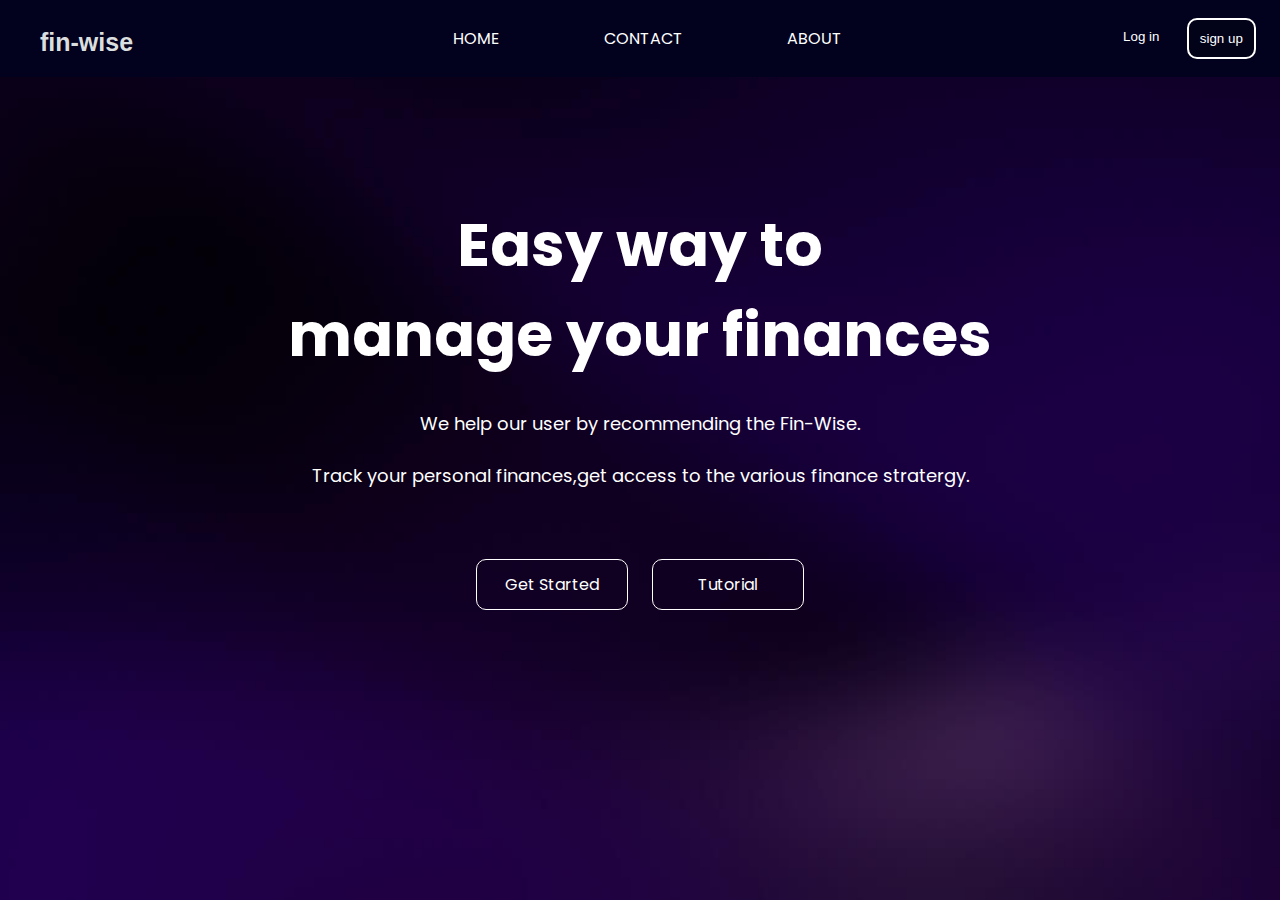
<file: index.html>
<!DOCTYPE html>
<html>
    <head>
        <title>
          Home Page
        </title>
        <meta name="viewport" content="width=device-width, intitial-scale-1.0">
        <link rel="stylesheet" href="style.css">
        <link rel="stylesheet" href="https://fonts.googleapis.com/icon?family=Material+Icons">
    </head>
    <body>
        <nav class="navbar">
            <ul class="nav">
                <div class="logo">
                    fin-wise
                </div>
                <li class="items">
                    <a class="items-menu active " onclick="toggleActive(this)"  href="index.html">HOME</a>
                    <a class="items-menu " onclick="toggleActive(this)"  href="contact.html">CONTACT</a>
                    <a class="items-menu " onclick="toggleActive(this)"  href="about.html">ABOUT</a>
                </li>
                <div class="buttons">
                    <a href="login.html">
                        <button class="button_login">
                            Log in
                        </button>
                    </a>
                    <a href="signup.html">
                        <button class="button_signup">
                            sign up 
                        </button>
                    </a>
                </div>
            </ul>
        </nav>
        <section id="banner">
                <div class="banner-text">
                    <h1>
                        Easy way to <br>manage your finances
                    </h1>
                    <p>We help our user by recommending the Fin-Wise. </p>
                    <br>
                    <p>Track your personal finances,get access to the various finance stratergy.</p>
                    <div class="banner-button">
                        <a href="signup.html"><span></span>Get Started</a>
                        <a href="#"><span></span>Tutorial</a>
                    </div>
                </div>
        </section>
        <script src="script.js"></script>
    </body>
</html>
</file>
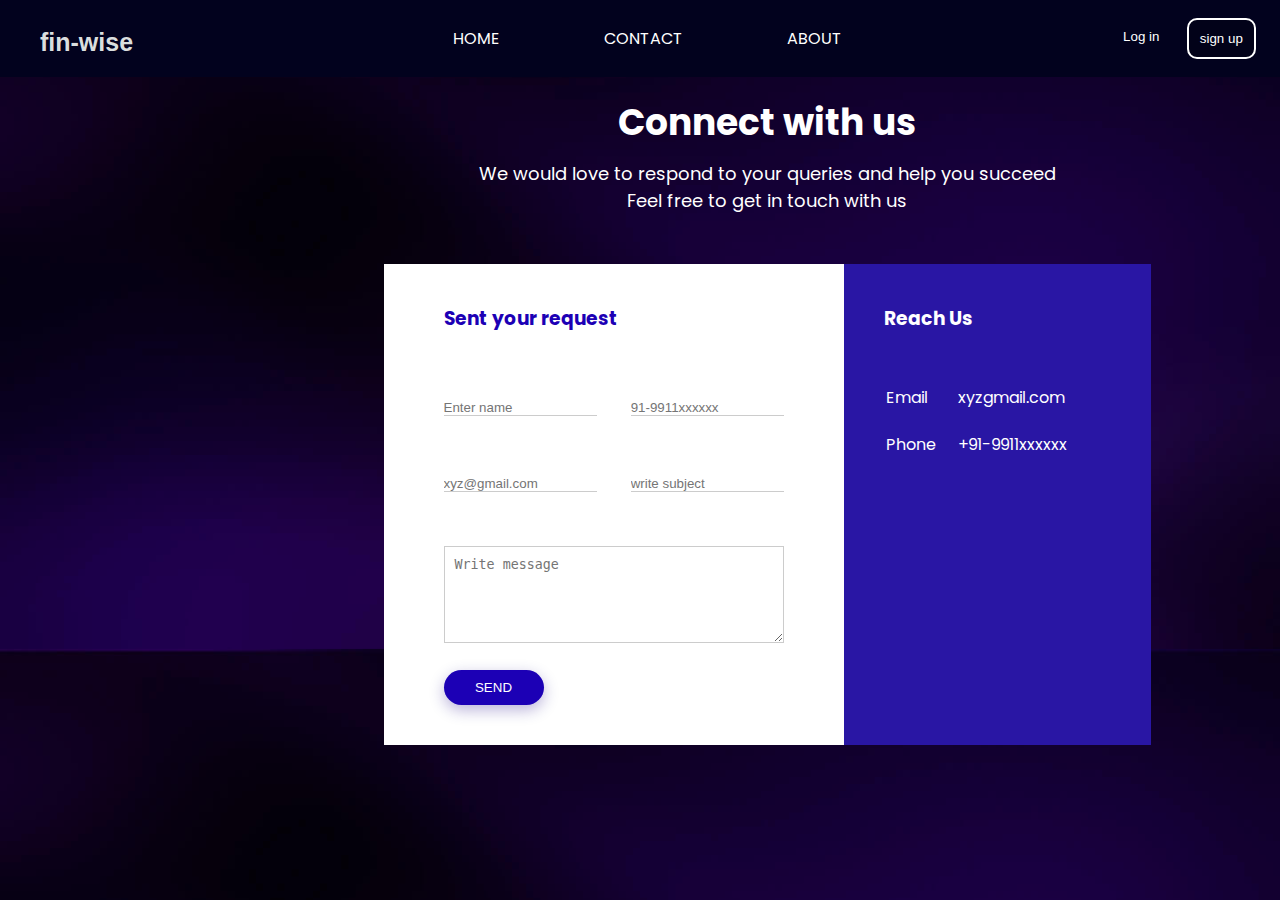
<file: contact.html>
<!DOCTYPE html>
<html>

<head>
    <title>
        Contact Us | Fin-wise
    </title>
    <link rel="stylesheet" href="style.css">
    <link rel="stylesheet" href="contact_style.css">
    <link rel="preconnect" href="https://fonts.googleapis.com">
</head>

<body>
    <nav class="navbar">
        <ul class="nav">
            <div class="logo">
                fin-wise
            </div>
            <li class="items">
                <a class="items-menu  " onclick="toggleActive(this)" href="index.html">HOME</a>
                <a class="items-menu active " onclick="toggleActive(this)" href="contact.html">CONTACT</a>
                <a class="items-menu " onclick="toggleActive(this)" href="about.html">ABOUT</a>
            </li>
            <div class="buttons">
                <a href="login.html">
                    <button class="button_login">
                        Log in
                    </button>
                </a>
                <a href="signup.html">
                    <button class="button_signup">
                        sign up
                    </button>
                </a>
            </div>
        </ul>
    </nav>
    <div class="container">
        <h1>Connect with us</h1>
        <p>We would love to respond to your queries and help you succeed <br>Feel free to get in touch with us </p>
    </div>
    <div class="contact-box">
        <div class="contact-left">
            <h3>Sent your request</h3>
            <form action="https://formsubmit.co/akakashgoyal123@gmail.com" method="POST">
                <div class="input-row">
                    <div class="input-group">
                        <label>Name:</label>
                        <input type="text" name="name" placeholder="Enter name">
                    </div>
                    <div class="input-group">
                        <label>Phone:</label>
                        <input type="text" name="phone" placeholder="91-9911xxxxxx">
                    </div>
                </div>
                <div class="input-row">
                    <div class="input-group">
                        <label>Email:</label>
                        <input type="email" name="email" placeholder="xyz@gmail.com">
                    </div>
                    <div class="input-group">
                        <label>Subject:</label>
                        <input type="text" name="subject" placeholder="write subject">
                    </div>
                </div>
                <label>
                    Message
                </label>
                <textarea name="message" placeholder="Write message" cols="30" rows="5"></textarea>
                <button class="submit_button" type="submit">SEND</button>
            </form>
        </div>
        <div class="contact-right">
            <h3>Reach Us</h3>
            <table>
                <tr>
                    <td>Email</td>
                    <td>xyzgmail.com</td>
                </tr>

                <tr>
                    <td>Phone</td>
                    <td>+91-9911xxxxxx</td>
                </tr>
            </table>
        </div>
    </div>

</body>

</html>
</file>
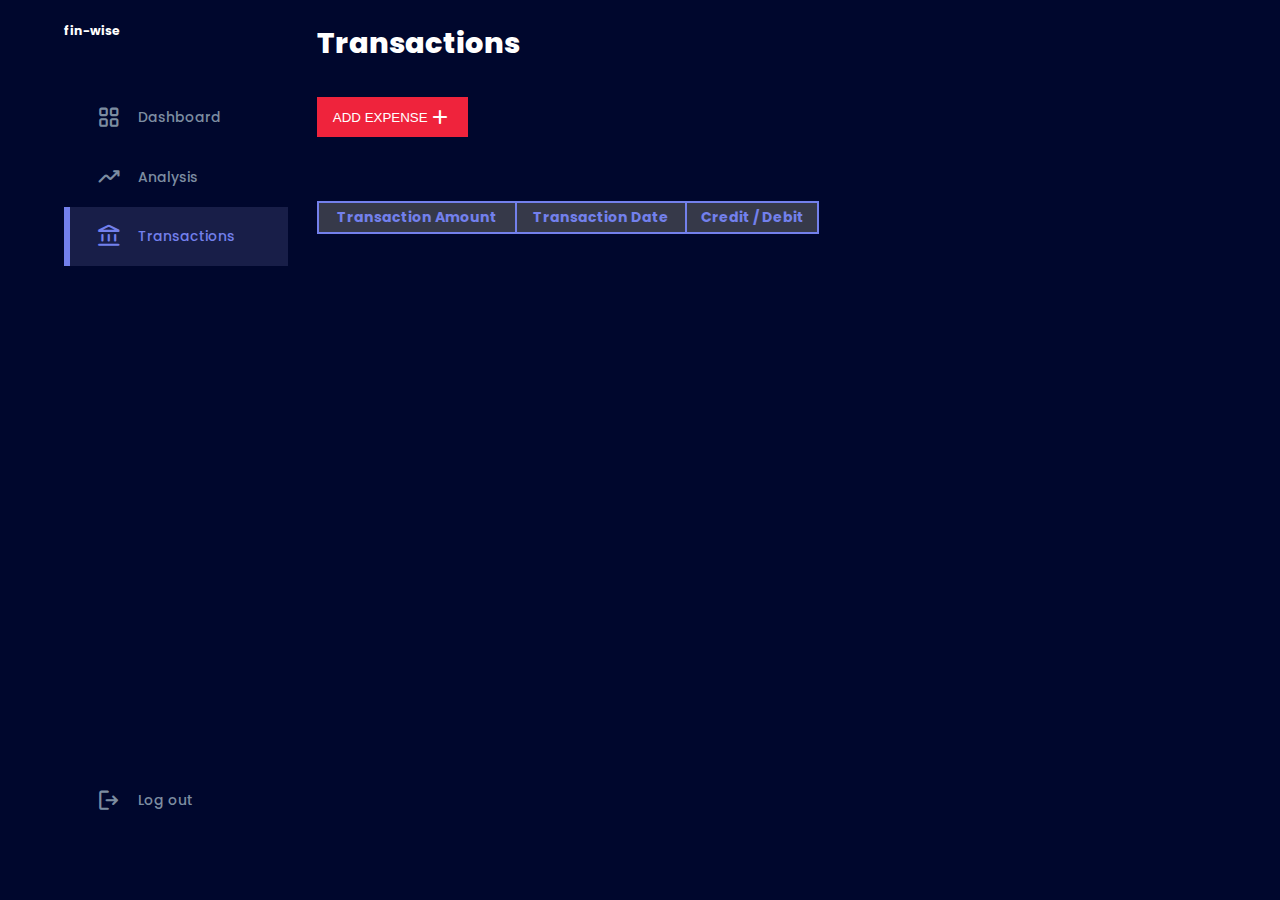
<file: transactions.html>
<!DOCTYPE html>
<html lang="en">

<head>
    <meta charset="UTF-8">
    <meta name="viewport" content="width=device-width, initial-scale=1.0">
    <title>Transactions | Fin-wise</title>
    <link rel="stylesheet"
        href="https://fonts.googleapis.com/css2?family=Material+Symbols+Rounded:opsz,wght,FILL,GRAD@48,400,0,0" />

    <link rel="stylesheet" href="dashboard_styles.css">

</head>

<body>

    <div class="container">

        <aside>
            <div class="top">
                <h5>fin-wise</h5>
                <div class="close" id="close-btn">
                    <span class="material-symbols-rounded">
                        close
                    </span>
                </div>
            </div>

            <div class="sidebar">
                <a href="dashboard.html" class="">
                    <span class="material-symbols-rounded">
                        grid_view
                    </span>
                    <h3>Dashboard</h3>
                </a>
                <a href="analytics.html" class="">
                    <span class="material-symbols-rounded">
                        trending_up
                    </span>
                    <h3>Analysis</h3>
                </a>
                <a href="transactions.html" class="active">
                    <span class="material-symbols-rounded">
                        account_balance
                    </span>
                    <h3>Transactions</h3>
                </a>

                <a href="/">
                    <span class="material-symbols-rounded">
                        logout
                    </span>
                    <h3>Log out</h3>
                </a>
            </div>
        </aside>



        <main>
            <h1>Transactions</h1>

            <div class="button-group">
                <button class="btn-exp" id="btn-exp">Add Expense <span class="material-symbols-rounded">
                        add
                    </span></button>

            </div>


            <form id="expenses" class="exp_form" autocomplete="off">

                <input type="text" name="amount" placeholder="Transaction amount in Rs." class="form_input"
                    id="amount" />
                <div>
                    <label for="date">Transaction date</label>
                    <input type="date" name="date" id="date" />
                </div>
                <input type="text" name="type" id="type" placeholder="Transaction Type - Credit/Debit"
                    class="form_input">




                <button type="submit" id="btn-sub-exp" class="btn">Add</button>
            </form>


            <table class="transaction">
                <thead>
                    <tr>

                        <th>Transaction Amount</th>
                        <th>Transaction Date</th>
                        <th>Credit / Debit</th>

                    </tr>
                </thead>
                <tbody id="tableBody">

                </tbody>
            </table>

            <div class="right">
                <div class="top">
                    <button id="menu-btn">
                        <span class="material-symbols-rounded">
                            sort
                        </span>
                    </button>
                </div>

        </main>
    </div>


    <script src="https://cdn.jsdelivr.net/npm/jquery@3.7.0/dist/jquery.min.js"></script>

    <script src="transaction.js"></script>
    <script src="script.js"></script>



</body>

</html>
</file>
<file: style.css>
@import url("https://fonts.googleapis.com/css2?family=Poppins:wght@300;400;500;600;700;800&display=swap");

* {
  margin: 0;
  padding: 0;
}

body {
  font-family: "Poppins", sans-serif;
}
#banner {
  background: url("646557ee455c3e16e4a9bfa8_bg.jpg"); 
  background-size: cover; 
  background-position: center; 
  height: 100vh;
  background-color: rgb(2, 2, 33);
}
.banner-text {
  text-align: center;
  color: white;
  padding-top: 200px;
}
.banner-text h1 {
  font-size: 60px;
  margin-bottom: 30px;
}
.banner-text p {
  font-size: 18px;
}
.banner-button {
  margin: 70px auto 0;
}
.banner-button a {
  width: 150px;
  display: inline-block;
  text-decoration: none;
  margin: 0 10px;
  padding: 12px 0;
  color: white;
  position: relative;
  border: 0.5px solid white;
  z-index: 1;
  transition: color 0.5s;
  border-radius: 10px;
}
.banner-button a span {
  width: 0;
  height: 100%;
  position: absolute;
  top: 0;
  left: 0;
  background: white;
  z-index: -1;
  transition: 0.5s;
  border-radius: 10px;
}
.banner-button a:hover span {
  width: 100%;
}
.banner-button a:hover {
  color: black;
}
.navbar {
  background: rgba(5, 1, 14, 0.31);
  padding: 1rem 2.5rem;
  /* margin: 2px 10px 1px 5px; */
  margin-left: 0px;
  margin-top: 0px;
  border: 2px;
  position: fixed;
  width: 95%;
  background-color: rgb(2, 2, 30);
}
.nav {
  display: flex;
  align-items: center;
  justify-content: space-between;
  color: rgb(233, 240, 240);
}
.items {
  display: flex;
  align-content: center;
  justify-content: center;
  gap: 4rem;
  padding-left: 50px;
}
.items a {
  color: white;
  text-decoration: none;
}
.button_signup {
  padding: 0.7rem;
  color: white;
  cursor: pointer;
  border: 2px solid;
  transition: all 0.2s ease-in-out;
  background-color: rgb(2, 2, 25);
  border-radius: 10px;
}
.button_login {
  padding: 0.7rem;
  color: white;
  cursor: pointer;
  border: none;
  outline: none;
  transition: all 0.2s ease-in-out;
  background-color: transparent;
  border-radius: 10px;
}
.buttons {
  display: flex;
  gap: 1rem;
}
.button_signup:hover {
  background-color: white;
  color: black;
}

.logo {
  font-family: sans-serif;
  font-weight: bold;
  color: rgb(218, 222, 222);
  padding-top: 7px;
  font-size: 25px;
}
.items-menu {
  padding: 10px 20px;
  cursor: pointer;
}

.active {
  /* background-color:rgb(152, 78, 78); */

  text-decoration: none;
  padding-bottom: 2px;
  border-bottom: 1px, white;
}
</file>
<file: contact_style.css>
body{
   background: url("646557ee455c3e16e4a9bfa8_bg.jpg");
   position: absolute;
   background-size: cover;
}
.container{
    width: 100%;
    color: white;
    margin: 50px auto;
    position: center;
    margin-left: 50%;
    text-decoration: none;
    text-align: center;
    font-size: 18px;
    padding-top: 5vh;
    
}
.contact-box{
    display: flex;
    background-color:white;
    width: 100%;
    margin-left: 50%;

}
.contact-left{
    flex-basis: 60%;
    padding: 40px 60px;
    border: 0.5 solid ;
}
.contact-right{
    flex-basis: 40%;
    padding: 40px ;
    background-color: rgb(41, 22, 164);
    color: white;
    
}
h1{
    margin-bottom: 10px;
   
}
.container p{
    margin-bottom: 10px;
}
.input-row{
    display: flex;
    justify-content: space-between;
    margin-bottom: 20px;
}
.input-row .input-group{
    flex-basis: 45%;
}
input{
    width: 100%;
    border: none;
    border-bottom: 1px solid #ccc;
    
}
textarea{
    width: 100%;
    border: 1px solid #ccc;
    outline: none;
    padding: 10px;
    box-sizing: border-box;

}
label{
    margin-bottom: 6px;
    display: block;
    color: #1c00;
}
.submit_button{
    background: #1c00b5;
    width: 100px;
    border: none;
    outline: none;
    height: 35px;
    color: #fff;
    border-radius: 30px;
    margin-top: 20px;
    box-shadow: 0px 5px 15px 0px rgba(28,0,131,0.3);
}
.contact-left h3{
    color: #1c00b5;
    font-weight: 600px;
    margin-bottom: 30px;
}
.contact-right h3{

    font-weight: 600px;
    margin-bottom: 30px;
}
tr td:first-child{
    padding-right: 20px;
}
tr td{
    padding-top: 20px;
}
</file>
<file: dashboard_styles.css>
@import url("https://fonts.googleapis.com/css2?family=Poppins:wght@300;400;500;600;700;800&display=swap");
:root {
  --bg-color: #392f5a;
  --color-primary: #7380ec;
  --color-light-primary: #f2ebfb;
  --color-danger: #bf0603;
  --color-light-red: #ef233c;
  --color-success: #41f1b6;
  --color-warning: #ffbb55;
  --color-white: #fff;
  --color-info-dark: #7d8da1;
  --color-info-light: #dce1eb;
  --color-dark: #363949;
  --color-light: rgba(132, 139, 200, 0.18);
  --color-primary-variant: #111e88;
  --color-dark-variant: #677483;
  /*--color-background: #f6f6f6;*/
  --color-background: #00072d;
  --card-border-radius: 2rem;
  --border-radius-1: 0.4rem;
  --border-radius-2: 0.8rem;
  --border-radius-3: 1.2rem;

  --card-padding: 1.8rem;
  --padding-1: 1.2rem;

  --box-shadow: 0 2rem 3rem var(--color-light);
}

* {
  margin: 0;
  padding: 0;
  outline: 0;
  appearance: none;
  border: 0;
  text-decoration: none;
  list-style: none;
  box-sizing: border-box;
}

html {
  font-size: 14;
}

body {
  width: 100vw;
  height: 100vh;
  font-family: "Poppins", sans-serif;
  font-size: 0.88rem;
  background: var(--color-background);
  user-select: none;
  overflow-x: hidden;
  /*color: var(--color-dark); */
  color: var(--color-white);
}

.container {
  display: grid;
  width: 90%;
  margin: 0 auto;

  gap: 1.8rem;
  grid-template-columns: 14rem auto 23rem;
}

a {
  color: var(--color-dark);
}

img {
  display: block;
  width: 100%;
}

h1 {
  font-size: 1.8rem;
  font-weight: 800;
}

h2 {
  font-size: 1.4rem;
}

h3 {
  font-size: 0.87rem;
}

h4 {
  font-size: 0.8rem;
}

h5 {
  font-size: 0.77rem;
}

small {
  font-size: 0.75rem;
}

.profile-photo {
  width: 2.8rem;
  height: 2.8rem;
  border-radius: 50%;
  overflow-x: hidden;
}

.text-muted {
  color: var(--color-info-dark);
}

p {
  color: var(--color-dark-variant);
}

.primary {
  color: var(--color-primary);
}

.danger {
  color: var(--color-danger);
}

.success {
  color: var(--color-success);
}

.warning {
  color: var(--color-warning);
}

aside {
  height: 100vh;
}

aside > .top {
  background: var(--color-background);
  display: flex;
  align-items: center;
  justify-content: space-between;
  margin-top: 1.4rem;
}

aside .logo {
  display: flex;
  gap: 0.8rem;
}

aside .logo img {
  width: 2rem;
  height: 2rem;
}

aside .close {
  display: none;
}



aside .sidebar {
  background: var(--color-background);
  display: flex;
  flex-direction: column;
  height: 86vh;
  position: relative;
  top: 3rem;
}

aside h3 {
  font-weight: 500;
}

aside .sidebar a {
  display: flex;
  color: var(--color-info-dark);
  margin-left: 2rem;
  gap: 1rem;
  align-items: center;
  position: relative;
  height: 3.7rem;
  transition: all 0.3s ease;
}

aside .sidebar a span {
  font-size: 1.6rem;
  transition: all 0.3s ease-out;
}

aside .sidebar a:last-child {
  position: absolute;
  bottom: 2rem;
  width: 100%;
}

aside .sidebar a.active {
  background: var(--color-light);
  color: var(--color-primary);
  margin-left: 0;
}

aside .sidebar a.active:before {
  content: "";
  width: 6px;
  height: 100%;
  background: var(--color-primary);
}

aside .sidebar a.active span {
  color: var(--color-primary);
  margin-left: calc(1rem - 6px);
}

aside .sidebar a:hover {
  color: var(--color-primary);
}

aside .sidebar a:hover span {
  margin-left: 1rem;
}


main {
  margin-top: 1.4rem;
}

main .date {
  display: inline-block;
  background: var(--color-light);
  border-radius: var(--border-radius-1);
  margin-top: 1rem;
  padding: 0.5rem 1.6rem;
}

input[type="date"] {
  background: transparent;
  color: var(--color-white);
}

main .date input[type="date"] {
  background-color: transparent;
  color: var(--color-white);
}

main .insights {
  display: grid;
  grid-template-columns: repeat(3, 1fr);
  gap: 1.6rem;
}

main .insights > div {
  background: var(--color-background);
  padding: var(--card-padding);
  border-radius: var(--card-border-radius);
  margin-top: 1.2rem;
  box-shadow: var(--box-shadow);
  transition: all 0.3s ease-in;
}

main .insights > div:hover {
  box-shadow: none;
}

main .insights > div span {
  background: var(--color-primary);
  padding: 0.5rem;
  border-radius: 50%;
  color: var(--color-white);
  font-size: 2rem;
}

main .insights > div.savings span {
  background-color: var(--color-success);
}

main .insights > div.expenses span {
  background-color: var(--color-danger);
}

main .insights > div .middle {
  display: flex;
  align-items: center;
  justify-content: space-between;
}

main .insights h3 {
  margin: 1rem 0 0 0.6rem;
  font-size: 1rem;
}

main .insights .progress {
  position: relative;
  width: 92px;
  height: 92px;
  border-radius: 50%;
}

main .insights svg {
  width: 7rem;
  height: 7rem;
}

main .insights svg circle {
  fill: none;
  stroke: var(--color-primary);
  stroke-width: 10;
  stroke-linecap: round;
  transform: translate(5px, 5px);
  stroke-dasharray: 110;
  stroke-dashoffset: 92;
}

main .insights .savings svg circle {
  stroke-dasharray: 200;
  stroke-dashoffset: -30;
}

main .insights .revenue svg circle {
  stroke-dasharray: 80;
  stroke-dashoffset: 20;
}

main .insights .expenses svg circle {
  stroke-dasharray: 110;
  stroke-dashoffset: 35;
}

main .insights .progress .number {
  position: absolute;
  top: 0;
  left: 0;
  height: 100%;
  width: 100%;
  display: flex;
  align-items: center;
  justify-content: center;
}

main .insights small {
  margin-top: 1.3rem;
  display: block;
}

main .dropdown-year {
  display: flex;
  flex-direction: column;
}

main .dropdown-year label {
  font-size: 16px;
  font-weight: 600;
}

main .dropdown-year select {
  font-size: 15px;
  font-weight: 500;
  max-height: 45px;
  padding: 15px;
  margin-top: 1rem;
  width: 130px;
  text-align: center;
  background: var(--color-white);
  color: var(--color-dark);
  border-radius: 10px;
  cursor: pointer;
}

canvas#chart {
  background: var(--color-white);
  max-width: 100%;
  margin-top: 2rem;
  border-radius: var(--card-border-radius);
  padding: var(--card-padding);
}

.right {
  margin-top: 1.4rem;
}

.right .top {
  display: flex;
  background: white;
  /* justify-content: flex-end; */
}

.right .top button {
  display: none;
  padding: 1rem;
  border-radius: 50%;
  transition: all 0.3s ease-in;
}

.right .top button:hover {
  background: var(--color-primary);
  color: white;
}

.right .top .profile {
  display: flex;
  flex-direction: column;
  position: absolute;
  top: 1rem;
  right: 5rem;
  text-align: right;
}

.rightSideInsights {
  padding: 1.5rem;
  width: 100%;
  display: flex;
  align-items: center;
  justify-content: center;
  background: var(--color-background);
}

.rightSideInsights .insights {
  grid-template-columns: repeat(2, 1fr);
  gap: 2rem;
  place-items: center;
}

.button-group {
  display: flex;
  gap: 2.5rem;
  margin-top: 2rem;
}

.button-group button {
  padding: 0.5rem 1rem;
  text-transform: uppercase;
  display: flex;
  align-items: center;
  justify-content: space-between;
  cursor: pointer;
  outline: none;
  border: none;
  transition: all 0.3s ease-in;
}

.button-group button.btn-exp,
.button-group button.btn-sal {
  color: var(--color-white);
  background-color: var(--color-light-red);
}

.button-group button.btn-rev {
  color: var(--color-primary);
  background-color: var(--color-light-primary);
}

.button-group button.btn-exp:hover,
.button-group button.btn-sal:hover {
  color: var(--color-white);
  background-color: var(--color-danger);
}

.button-group button.btn-rev:hover {
  color: var(--color-white);
  background-color: var(--color-primary);
}

.exp_form,
.salary_form {
  display: flex;
  flex-direction: column;
  align-items: flex-start;
  padding: 1.5rem;
  width: 300px;
  height: 250px;
  background-color: var(--color-background);
  margin-top: 1rem;
  border-radius: var(--card-border-radius);
  box-shadow: var(--box-shadow);
  gap: 1rem;
}

input.form_input {
  background: var(--color-background);
  color: var(--color-white);
  width: 100%;
  border: 1px solid var(--color-white);
  height: 3rem;
  text-align: center;
  transition: border 0.3s ease-in-out;
  border-radius: 5px;
}

input.form_input:focus {
  border: 1px solid var(--color-primary);
}

.btn {
  padding: 0.5rem 1rem;
  background-color: var(--color-dark);
  width: 100%;
  cursor: pointer;
}

.transaction {
  margin: 4rem auto;
  padding: 1.5rem 2rem;
  width: 100%;
  background-color: var(--color-white);
  border-collapse: collapse;
  border: 2px solid var(--color-dark);
  color: var(--color-primary);
  text-align: center;
}

table.transaction td,
table.transaction th {
  border: 2px solid var(--color-primary);
  background: var(--color-dark);
  padding: 0.25rem;
}

table.transaction thead {
  background: var(--color-dark);
}

@media screen and (max-width: 1200px) {
  .container {
    width: 94%;
    grid-template-columns: 7rem auto 23rem;
  }

  aside .sidebar h3 {
    display: none;
  }

  aside .sidebar a {
    width: 5.6rem;
  }
  aside .sidebar a:last-child {
    position: relative;
    margin-top: 1.8rem;
  }

  main .insights {
    grid-template-columns: 1fr;
    gap: 0;
  }
}

@media screen and (max-width: 768px) {
  .container {
    width: 100%;
    grid-template-columns: 1fr;
  }

  aside {
    position: fixed;
    left: -100%;
    background: var(--color-white);
    width: 18rem;
    z-index: 3;
    box-shadow: 1rem 3rem 4rem var(--color-light);
    height: 100vh;
    padding-right: var(--card-padding);
    display: none;
    animation: showMenu 0.4s forwards;
  }

  @keyframes showMenu {
    to {
      left: 0;
    }
  }

  aside .sidebar h3 {
    display: inline-block;
  }

  aside .sidebar a {
    width: 100%;
    height: 3.4rem;
  }

  aside .sidebar a:last-child {
    position: absolute;
    bottom: 5rem;
  }

  aside .close {
    display: inline-block;
    cursor: pointer;
  }

  main {
    margin-top: 8rem;
    padding: 0 1rem;
  }

  .right {
    width: 94%;
    margin: 0 auto 4rem;
  }

  .right .top {
    position: fixed;
    top: 0;
    left: 0;
    align-items: center;
    padding: 0 0.8rem;
    height: 4.5rem;
    width: 100%;
    margin: 0;
    z-index: 2;
    box-shadow: 0 1rem 1rem var(--color-light);
    justify-content: flex-end;
  }

  .right .top button {
    display: inline-block;
    background: transparent;
    cursor: pointer;
    color: var(--color-dark);
    position: absolute;
    left: 1rem;
  }

  .right .top button span {
    font-size: 2rem;
  }
}
</file>
